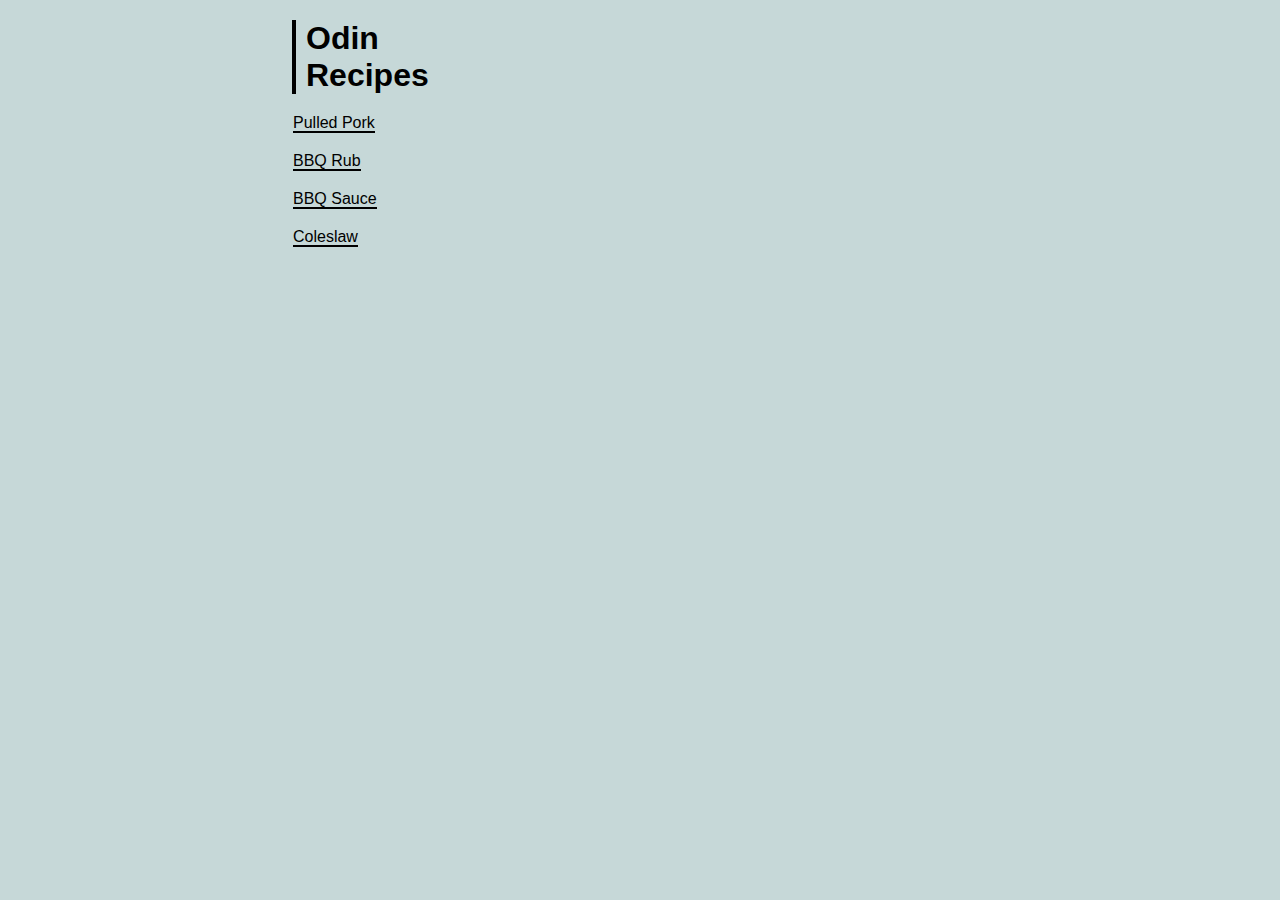
<file: index.html>
<!DOCTYPE html>
<html lang="en">

<head>
    <meta charset="utf-8">
    <link rel="stylesheet" href="style.css">
    <title>Odin Recipes</title>
</head>

<body>
    <div class="header">
        <h1><a href="../index.html" class="link-no-underline">Odin</a></h1>
        <h1><a href="../index.html" class="link-no-underline">Recipes</a></h1>
    </div>
    <div class="content">
        <ul class="recipe-list">
            <li><a href="./recipes/pulled-pork.html" class="link-black-underline link-no-visited link-hover-yellow-line">Pulled Pork</a></li>
            <li><a href="./recipes/bbq-rub.html" class="link-black-underline link-no-visited link-hover-yellow-line">BBQ Rub</a></li>
            <li><a href="./recipes/bbq-sauce.html" class="link-black-underline link-no-visited link-hover-yellow-line">BBQ Sauce</a></li>
            <li><a href="./recipes/coleslaw.html" class="link-black-underline link-no-visited link-hover-yellow-line">Coleslaw</a></li>
        </ul>
    </div>
</body>

</html>
</file>
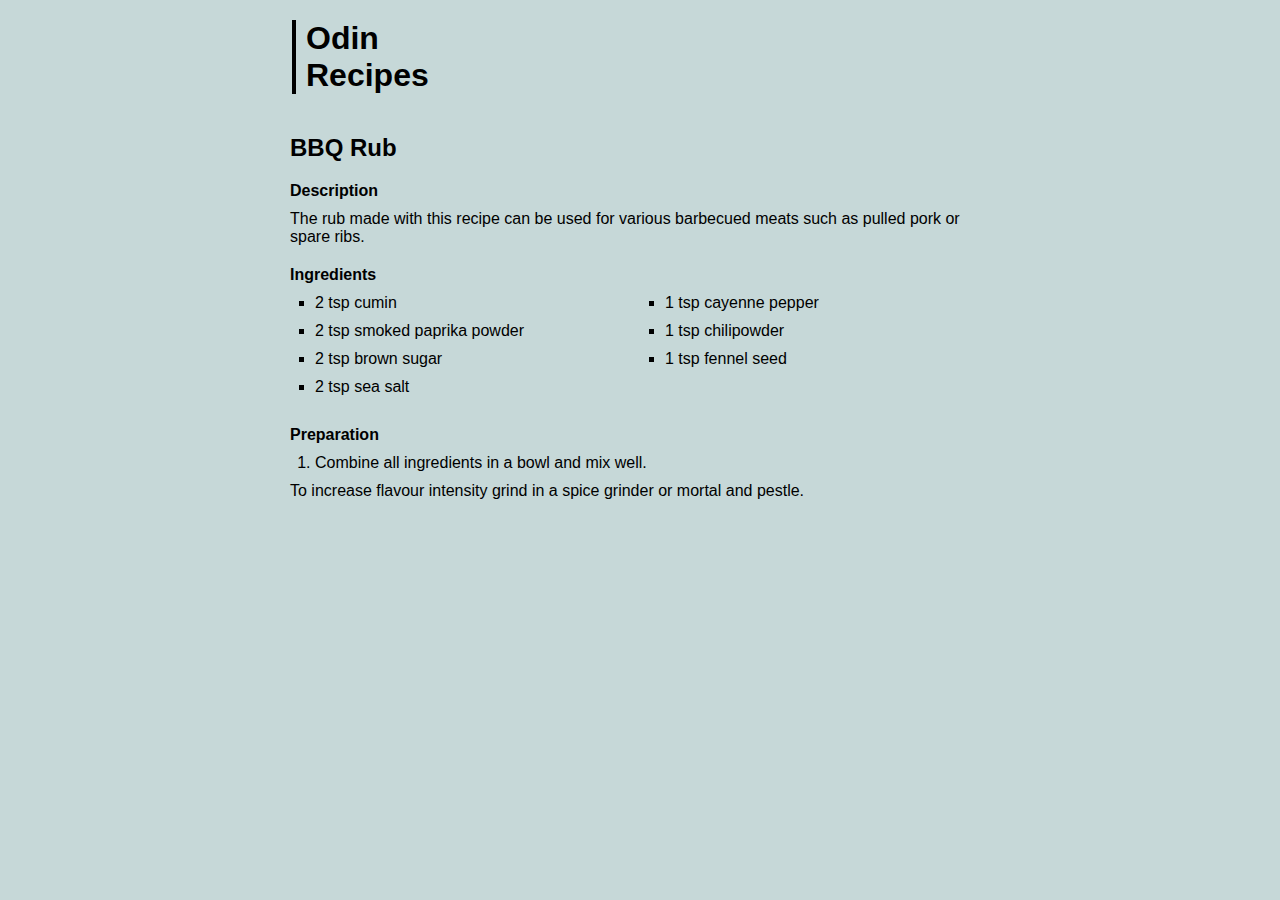
<file: recipes/bbq-rub.html>
<!DOCTYPE html>
<html lang="en">

<head>
    <meta charset="utf-8">
    <link rel="stylesheet" href="../style.css">
    <title>BBQ Rub</title>
</head>

<body>
    <div class="header">
        <h1><a href="../index.html" class="link-no-underline">Odin</a></h1>
        <h1><a href="../index.html" class="link-no-underline">Recipes</a></h1>
    </div>
    <div class="content">
        <div class="content-block">
            <h2>BBQ Rub</h2>
        </div>
        <div class="content-block">
            <h4>Description</h2>
                <p>The rub made with this recipe can be used for various barbecued meats such as pulled pork or spare
                    ribs.
                </p>
        </div>
        <div class="content-block">
            <h4>Ingredients</h4>
            <ul class="ingredients">
                <li>2 tsp cumin</li>
                <li>1 tsp cayenne pepper</li>
                <li>2 tsp smoked paprika powder</li>
                <li>1 tsp chilipowder</li>

                <li>2 tsp brown sugar</li>
                <li>1 tsp fennel seed</li>
                <li>2 tsp sea salt</li>
            </ul>
        </div>
        <div class="content-block">
            <h4>Preparation</h4>
            <ol>
                <li>Combine all ingredients in a bowl and mix well.</li>
            </ol>
            <p>To increase flavour intensity grind in a spice grinder or mortal and pestle.</p>
        </div>
    </div>
</body>

</html>
</file>
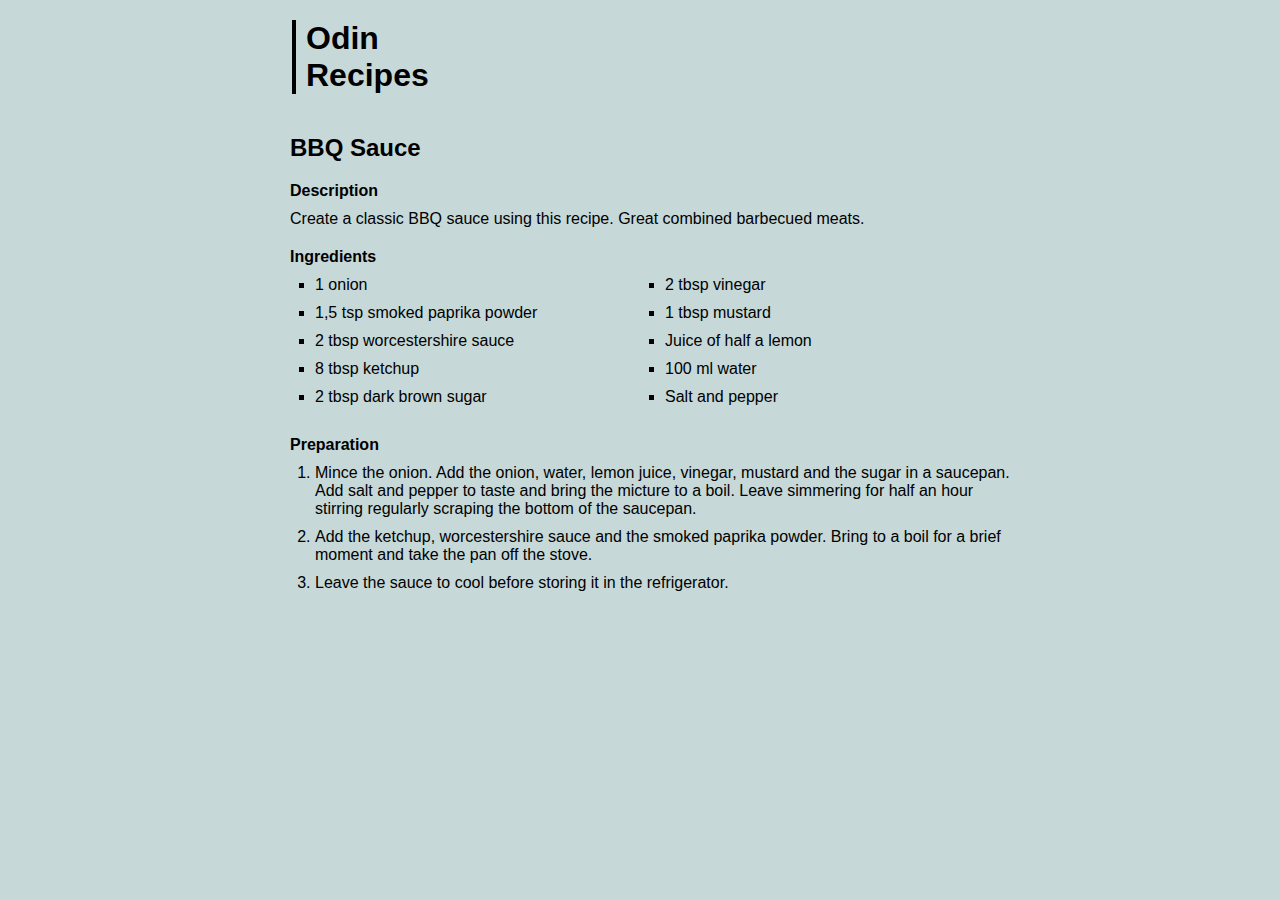
<file: recipes/bbq-sauce.html>
<!DOCTYPE html>
<html lang="en">

<head>
    <meta charset="utf-8">
    <link rel="stylesheet" href="../style.css">
    <title>BBQ Sauce</title>
</head>

<body>
    <div class="header">
        <h1><a href="../index.html" class="link-no-underline">Odin</a></h1>
        <h1><a href="../index.html" class="link-no-underline">Recipes</a></h1>
    </div>
    <div class="content">
        <div class="content-block">
            <h2>BBQ Sauce</h2>
        </div>
        <div class="content-block">
            <h4>Description</h4>
            <p>Create a classic BBQ sauce using this recipe. Great combined barbecued meats.</p>
        </div>
        <div class="content-block">
            <h4>Ingredients</h4>
            <ul class="ingredients">
                <li>1 onion</li>                
                <li>2 tbsp vinegar</li>                
                <li>1,5 tsp smoked paprika powder</li>                
                <li>1 tbsp mustard</li>                
                <li>2 tbsp worcestershire sauce</li>

                <li>Juice of half a lemon</li>
                <li>8 tbsp ketchup</li>
                <li>100 ml water</li>
                <li>2 tbsp dark brown sugar</li>
                <li>Salt and pepper</li>
            </ul>
        </div>
        <div class="content-block">
            <h4>Preparation</h4>
            <ol>
                <li>Mince the onion. Add the onion, water, lemon juice, vinegar, mustard and the sugar in a saucepan.
                    Add
                    salt
                    and pepper to taste and bring the micture to a boil. Leave simmering for half an hour stirring
                    regularly
                    scraping the bottom of the saucepan.</li>
                <li>Add the ketchup, worcestershire sauce and the smoked paprika powder. Bring to a boil for a brief
                    moment
                    and
                    take the pan off the stove.</li>
                <li>Leave the sauce to cool before storing it in the refrigerator.</li>
            </ol>
        </div>
    </div>
</body>

</html>
</file>
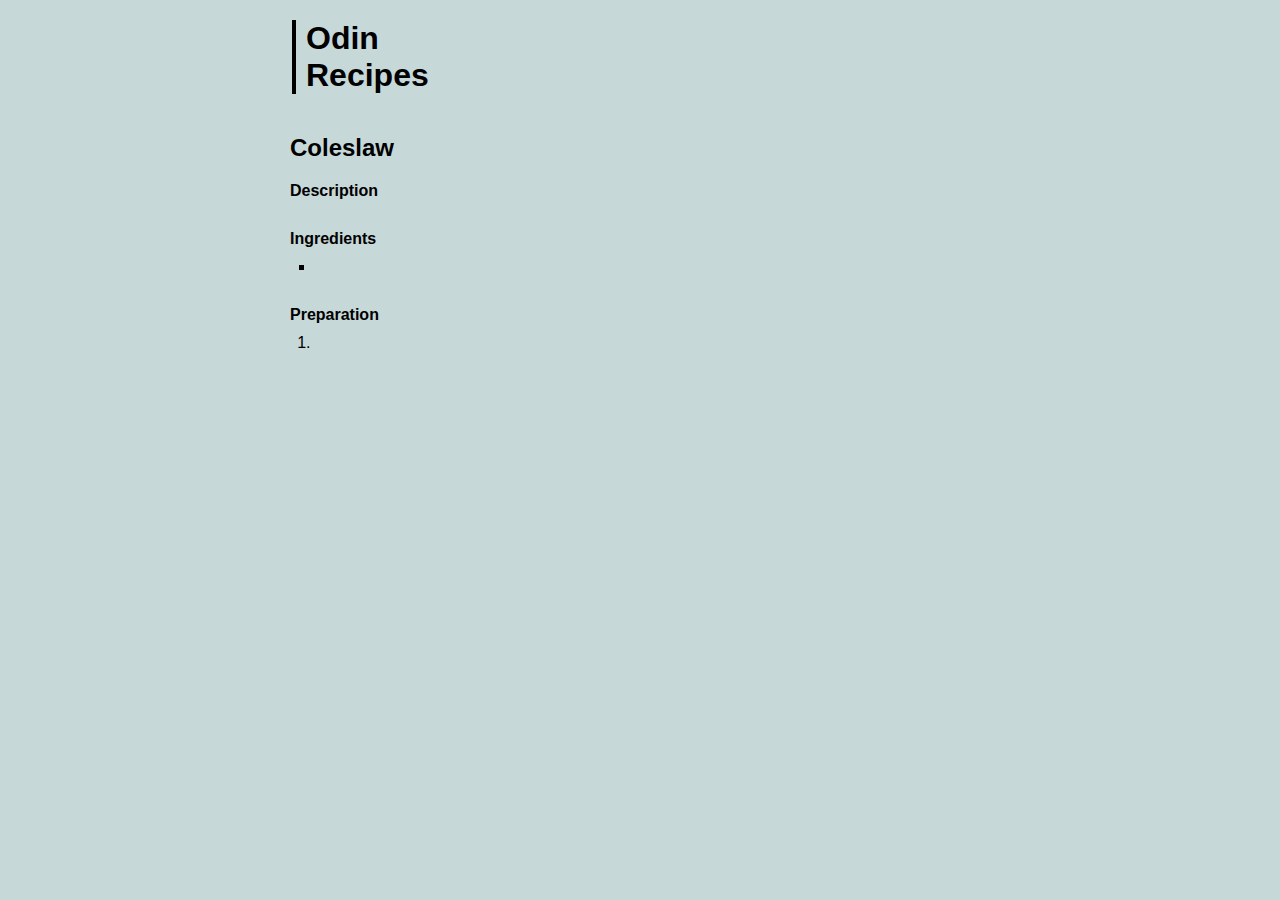
<file: recipes/coleslaw.html>
<!DOCTYPE html>
<html lang="en">

<head>
    <meta charset="utf-8">
    <link rel="stylesheet" href="../style.css">
    <title>Coleslaw</title>
</head>

<body>
    <div class="header">
        <h1><a href="../index.html" class="link-no-underline">Odin</a></h1>
        <h1><a href="../index.html" class="link-no-underline">Recipes</a></h1>
    </div>
    <div class="content">
        <div class="content-block">
            <h2>Coleslaw</h2>
        </div>
        <div class="content-block">
            <h4>Description</h4>
            <p></p>
            <p></p>
        </div>
        <div class="content-block">
            <h4>Ingredients</h4>
            <ul class="ingredients">
                <li></li>
            </ul>
        </div>
        <div class="content-block">
            <h4>Preparation</h4>
            <ol>
                <li></li>
            </ol>
        </div>
    </div>
</body>

</html>
</file>
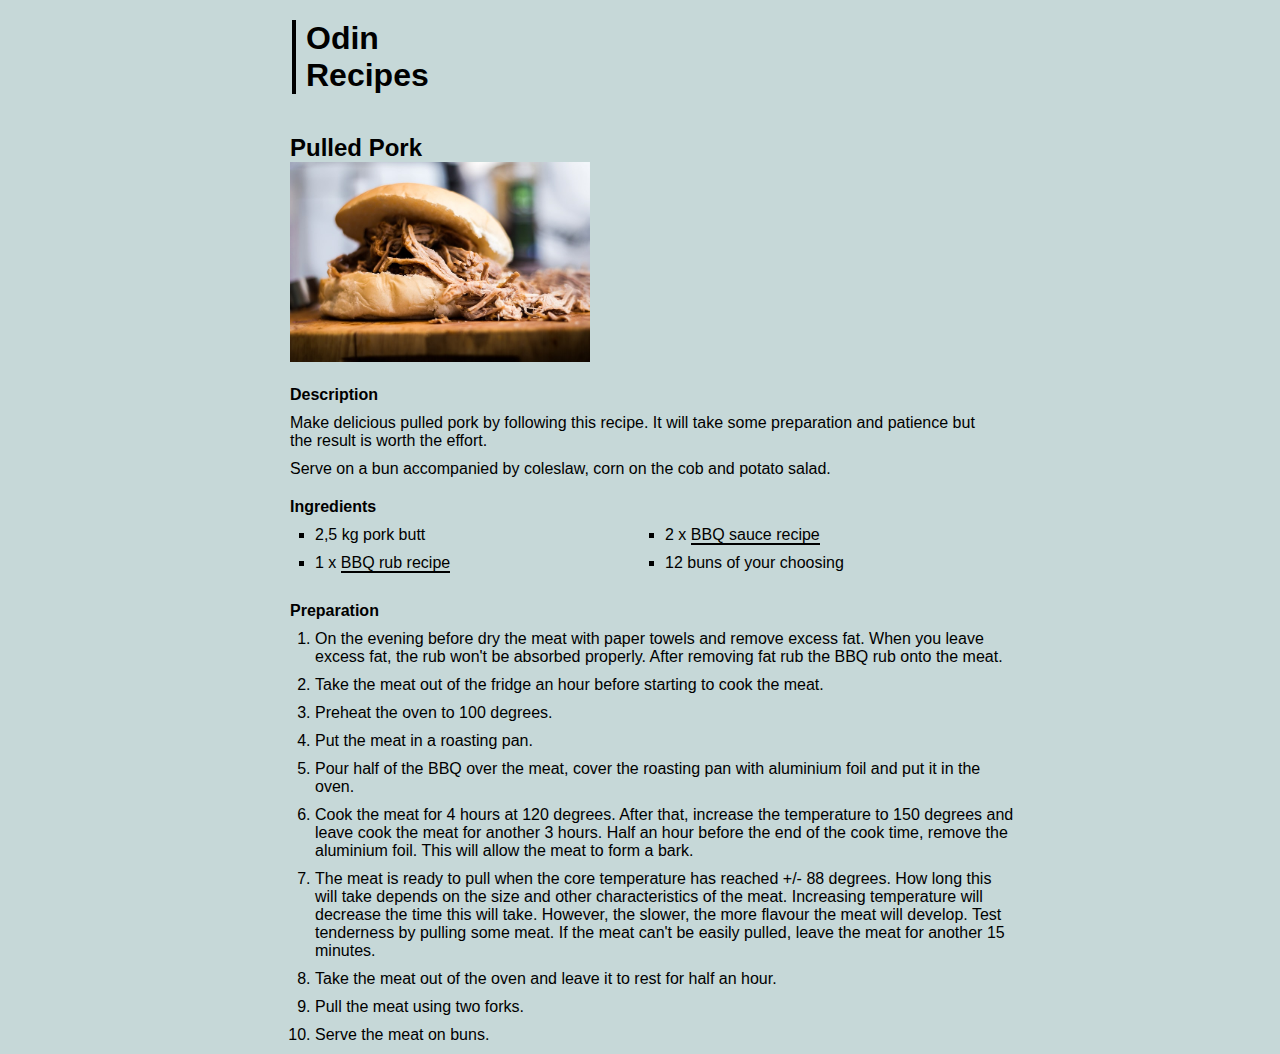
<file: recipes/pulled-pork.html>
<!DOCTYPE html>
<html lang="en">

<head>
    <meta charset="utf-8">
    <link rel="stylesheet" href="../style.css">
    <title>Pulled Pork</title>
</head>

<body>
    <div class="header">
        <h1><a href="../index.html" class="link-no-underline">Odin</a></h1>
        <h1><a href="../index.html" class="link-no-underline">Recipes</a></h1>
    </div>
    <div class="content">
        <div class="content-block">
            <h2>Pulled Pork</h2>
            <img src="../images/pulled-pork.jpeg" alt="picture of a pulled pork burger" class="finished-image">
        </div>
        <div class="content-block">
            <h4>Description</h4>
            <p>Make delicious pulled pork by following this recipe. It will take some preparation and patience but the
                result is
                worth the effort.</p>
            <p>Serve on a bun accompanied by coleslaw, corn on the cob and potato salad.</p>
        </div>
        <div class="content-block">
            <h4>Ingredients</h4>
            <ul class="ingredients">
                <li>2,5 kg pork butt</li>                
                <li>2 x <a href="bbq-sauce.html" class="link-black-underline link-no-visited link-hover-yellow-line">BBQ sauce recipe</a></li>
                
                <li>1 x <a href="bbq-rub.html" class="link-black-underline link-no-visited link-hover-yellow-line">BBQ rub recipe</a></li>
                <li>12 buns of your choosing</li>
            </ul>
        </div>
        <div class="content-block">
            <h4>Preparation</h4>
            <ol>
                <li>On the evening before dry the meat with paper towels and remove excess fat. When you leave excess
                    fat, the rub won't be absorbed properly. After removing fat rub the BBQ rub onto the meat.</li>
                <li>Take the meat out of the fridge an hour before starting to cook the meat.</li>
                <li>Preheat the oven to 100 degrees.</li>
                <li>Put the meat in a roasting pan.</li>
                <li>Pour half of the BBQ over the meat, cover the roasting pan with aluminium foil and put it in the
                    oven.</li>
                <li>Cook the meat for 4 hours at 120 degrees. After that, increase the temperature to 150 degrees and
                    leave cook the meat for another 3 hours. Half an hour before the end of the cook time, remove the
                    aluminium
                    foil. This will allow the meat to form a bark.</li>
                <li>The meat is ready to pull when the core temperature has reached +/- 88 degrees. How long this will
                    take depends on the size and other characteristics of the meat. Increasing temperature will decrease
                    the
                    time this will take. However, the slower, the more flavour the meat will develop. Test tenderness by
                    pulling some meat. If the meat can't be easily pulled, leave the meat for another 15 minutes.</li>
                <li>Take the meat out of the oven and leave it to rest for half an hour.</li>
                <li>Pull the meat using two forks.</li>
                <li>Serve the meat on buns.</li>
            </ol>
        </div>
    </div>
</body>

</html>
</file>
<file: style.css>
* {
    background-color: #c6d8d8;
    width: 700px;
    font-family: Verdana, sans-serif;
    margin: 0 auto;
}

h1, h2, h4 {
    margin-bottom: 0px;
}

p, ul, ol {
    margin-top: 10px;
}

ul, ol {
    padding-left: 25px;
}

ul {
    list-style-type: square;
}

li {
    margin-bottom: 10px;
}

.header,
.content,
.content-block {
    margin-top: 20px;
}

.content-block {
    display: inline-block;
}

ul.ingredients li {
    float: left;
    width: 50%;
}

.header {
    margin-bottom: 20px;
    margin-left: 2px;
    padding-left: 10px;
    border-left: 4px solid #000000;
}

.link-no-underline {
    text-decoration: none;
    color: black;
}

.link-no-visited:visited {
    color: black;
}

.link-black-underline {
    text-decoration: none;
    color: black;
    border-bottom: 2px solid #000000;
}

.link-hover-yellow-line:hover {
    border-bottom: 2px solid #daff34;
}

.recipe-list {
    list-style-type: none;
    padding-left: 3px;
}

.recipe-list li {
    padding-bottom: 10px;
}

.finished-image {
    height: 200px;
    width: auto;
}
</file>
